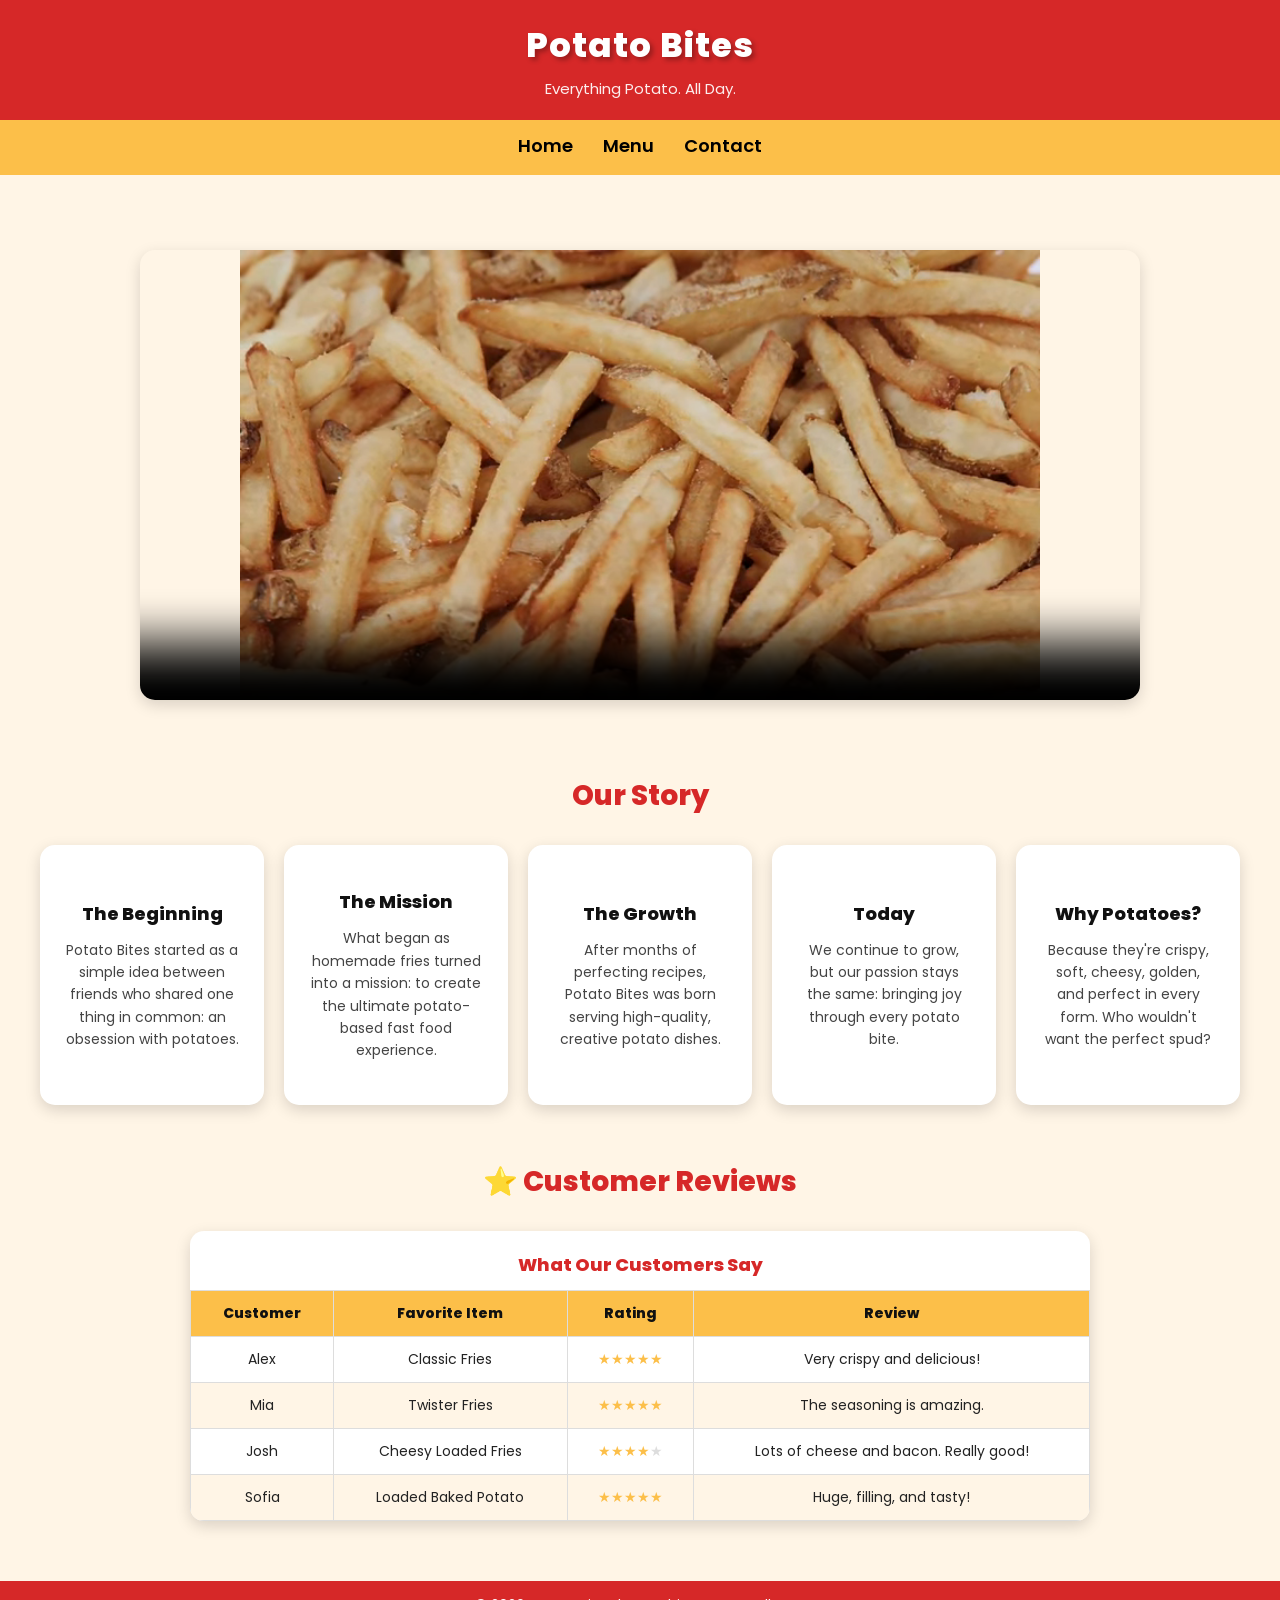
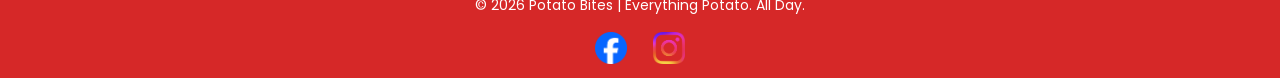
<file: index.html>
<!DOCTYPE html>
<html lang="en">
<head>
    <meta charset="UTF-8">
    <meta name="viewport" content="width=device-width, initial-scale=1.0">
    <title>Potato Bites | Home</title>
    <meta name="description" content="Discover Potato Bites, your destination for crispy fries, delicious potato dishes, and our passion for everything potato.">
    <link rel="stylesheet" href="styles.min.css">
    <link rel="icon" type="image/png" href="Potato.png">
    <link href="https://fonts.googleapis.com/css2?family=Poppins:wght@400;600;800&display=swap" rel="stylesheet">
</head>
<body>
    <header>
        <h1>Potato Bites</h1>
        <p>Everything Potato. All Day.</p>
    </header>
    <nav class="navbar" aria-label="Main navigation">
        <button class="hamburger" id="hamburger" type="button" aria-label="Toggle navigation" aria-controls="nav-links" aria-expanded="false">☰</button>
        <div class="nav-links" id="nav-links">
            <a href="index.html">Home</a>
            <a href="menu.html">Menu</a>
            <a href="contact.html">Contact</a>
        </div>
    </nav>
    <main>
        <section class="home-media" aria-label="Potato fries video">
            <video class="fries-video" autoplay muted loop playsinline controls>
                <source src="friesvid.webm" type="video/webm">
                Your browser does not support video playback.
            </video>
            <audio id="bg-music" autoplay loop>
                <source src="bgaudio.mp3" type="audio/mpeg">
                Your browser does not support audio playback.
            </audio>
        </section>

        <section class="story-section">
            <h2>Our Story</h2>
            <div class="story-grid">
                <div class="story-card"><h3>The Beginning</h3><p>Potato Bites started as a simple idea between friends who shared one thing in common: an obsession with potatoes.</p></div>
                <div class="story-card"><h3>The Mission</h3><p>What began as homemade fries turned into a mission: to create the ultimate potato-based fast food experience.</p></div>
                <div class="story-card"><h3>The Growth</h3><p>After months of perfecting recipes, Potato Bites was born serving high-quality, creative potato dishes.</p></div>
                <div class="story-card"><h3>Today</h3><p>We continue to grow, but our passion stays the same: bringing joy through every potato bite.</p></div>
                <div class="story-card"><h3>Why Potatoes?</h3><p>Because they're crispy, soft, cheesy, golden, and perfect in every form. Who wouldn't want the perfect spud?</p></div>
            </div>
        </section>

        <section class="reviews-section">
            <h2>⭐ Customer Reviews</h2>
            <div class="reviews-box">
                <table>
                    <caption>What Our Customers Say</caption>
                    <thead><tr><th>Customer</th><th>Favorite Item</th><th>Rating</th><th>Review</th></tr></thead>
                    <tbody>
                        <tr><td>Alex</td><td>Classic Fries</td><td><span class="stars">★★★★★</span></td><td>Very crispy and delicious!</td></tr>
                        <tr><td>Mia</td><td>Twister Fries</td><td><span class="stars">★★★★★</span></td><td>The seasoning is amazing.</td></tr>
                        <tr><td>Josh</td><td>Cheesy Loaded Fries</td><td><span class="stars">★★★★<span class="empty-star">★</span></span></td><td>Lots of cheese and bacon. Really good!</td></tr>
                        <tr><td>Sofia</td><td>Loaded Baked Potato</td><td><span class="stars">★★★★★</span></td><td>Huge, filling, and tasty!</td></tr>
                    </tbody>
                </table>
            </div>
        </section>
    </main>
    <footer>
    <p>© 2026 Potato Bites | Everything Potato. All Day.</p>

    <div class="social-links">
        <a href="https://www.facebook.com/christructure"
           target="_blank"
           rel="noopener noreferrer"
           aria-label="Visit Potato Bites on Facebook">
            <img src="facebook.png" alt="Facebook">
        </a>

        <a href="https://www.instagram.com/christructure"
           target="_blank"
           rel="noopener noreferrer"
           aria-label="Visit Potato Bites on Instagram">
            <img src="instagram.png" alt="Instagram">
        </a>
    </div>
    </footer>
    <script src="script.js"></script>
    <script>const audio = document.getElementById("bg-music"); if (audio) audio.volume = 0.05;</script>
</body>
</html>
</file>
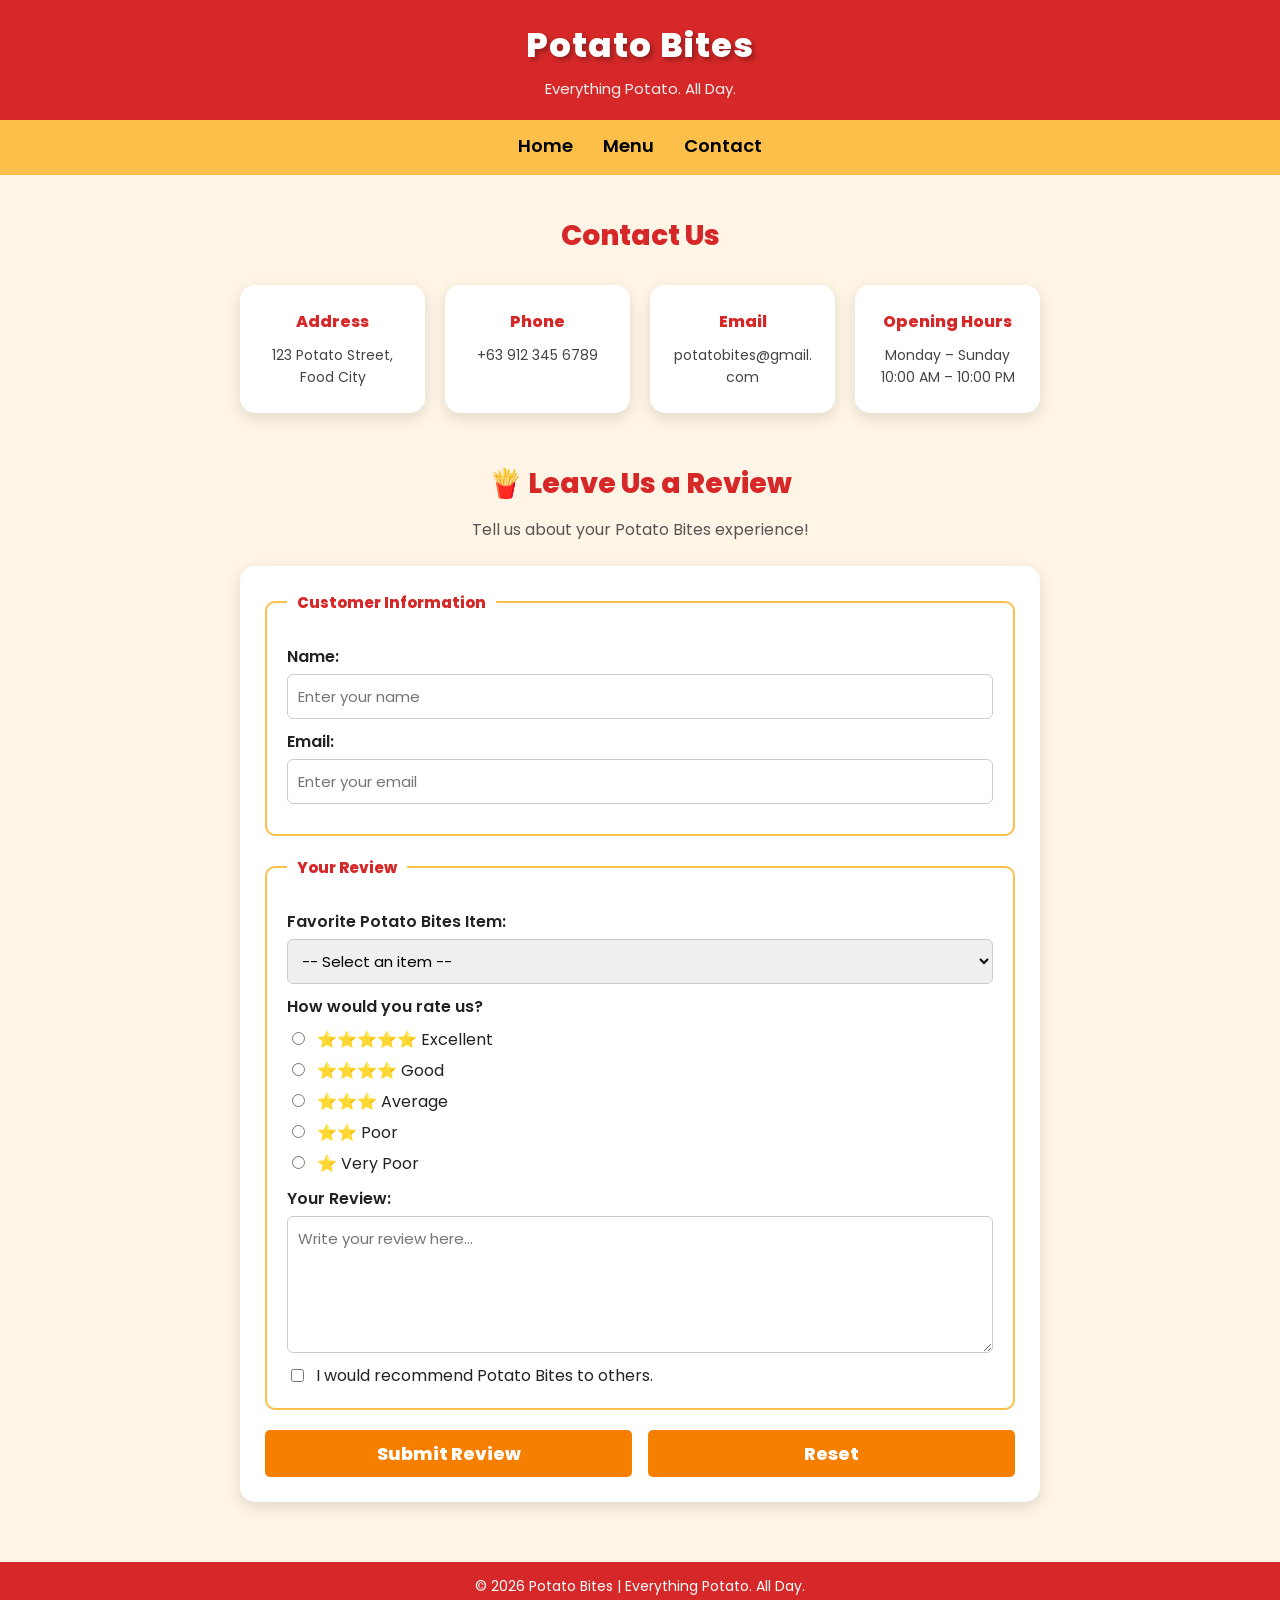
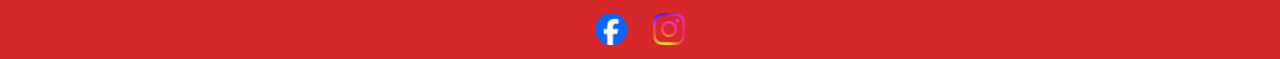
<file: contact.html>
<!DOCTYPE html>
<html lang="en">
<head>
    <meta charset="UTF-8">
    <meta name="viewport" content="width=device-width, initial-scale=1.0">
    <title>Potato Bites | Contact Us</title>
    <meta name="description" content="Contact Potato Bites for inquiries, feedback, and customer reviews. Get in touch and share your Potato Bites experience.">
    <link rel="stylesheet" href="styles.min.css">
    <link rel="icon" type="image/png" href="Potato.png">
    <link href="https://fonts.googleapis.com/css2?family=Poppins:wght@400;600;800&display=swap" rel="stylesheet">
</head>
<body>
    <header>
        <h1>Potato Bites</h1>
        <p>Everything Potato. All Day.</p>
    </header>
    <nav class="navbar" aria-label="Main navigation">
        <button class="hamburger" id="hamburger" type="button" aria-label="Toggle navigation" aria-controls="nav-links" aria-expanded="false">☰</button>
        <div class="nav-links" id="nav-links">
            <a href="index.html">Home</a>
            <a href="menu.html">Menu</a>
            <a href="contact.html">Contact</a>
        </div>
    </nav>
    <main>
        <section class="contact-section">
            <h2>Contact Us</h2>
            <div class="contact-grid">
                <div class="contact-card"><h3>Address</h3><p>123 Potato Street, Food City</p></div>
                <div class="contact-card"><h3>Phone</h3><p>+63 912 345 6789</p></div>
                <div class="contact-card"><h3>Email</h3><p>potatobites@gmail.com</p></div>
                <div class="contact-card"><h3>Opening Hours</h3><p>Monday – Sunday<br>10:00 AM – 10:00 PM</p></div>
            </div>
        </section>
        <section class="review-form-section">
            <h2>🍟 Leave Us a Review</h2>
            <p class="form-intro">Tell us about your Potato Bites experience!</p>
            <form action="#" method="get">
                <fieldset><legend>Customer Information</legend>
                    <label for="name">Name:</label><input id="name" type="text" name="name" placeholder="Enter your name" maxlength="25" required>
                    <label for="email">Email:</label><input id="email" type="email" name="email" placeholder="Enter your email" required>
                </fieldset>
                <fieldset><legend>Your Review</legend>
                    <label for="favorite">Favorite Potato Bites Item:</label>
                    <select id="favorite" name="favorite" required><option value="">-- Select an item --</option><option>Classic Fries</option><option>Twister Fries</option><option>Cheesy Loaded Fries</option><option>Hashbrown Burger</option><option>Loaded Baked Potato</option><option>Potato Nuggets</option><option>Mashed Potato</option><option>Potato Chips</option></select>
                    <p class="rating-question">How would you rate us?</p>
                    <label class="rating-option"><input type="radio" name="rating" value="5" required> ⭐⭐⭐⭐⭐ Excellent</label>
                    <label class="rating-option"><input type="radio" name="rating" value="4"> ⭐⭐⭐⭐ Good</label>
                    <label class="rating-option"><input type="radio" name="rating" value="3"> ⭐⭐⭐ Average</label>
                    <label class="rating-option"><input type="radio" name="rating" value="2"> ⭐⭐ Poor</label>
                    <label class="rating-option"><input type="radio" name="rating" value="1"> ⭐ Very Poor</label>
                    <label for="review">Your Review:</label><textarea id="review" name="review" rows="5" placeholder="Write your review here..." maxlength="300" required></textarea>
                    <label class="recommend-option"><input type="checkbox" name="recommend" value="yes"> I would recommend Potato Bites to others.</label>
                </fieldset>
                <div class="form-buttons"><button type="submit">Submit Review</button><button type="reset">Reset</button></div>
            </form>
        </section>
    </main>
    <footer>
    <p>© 2026 Potato Bites | Everything Potato. All Day.</p>

    <div class="social-links">
        <a href="https://www.facebook.com/christructure"
           target="_blank"
           rel="noopener noreferrer"
           aria-label="Visit Potato Bites on Facebook">
            <img src="facebook.png" alt="Facebook">
        </a>

        <a href="https://www.instagram.com/christructure"
           target="_blank"
           rel="noopener noreferrer"
           aria-label="Visit Potato Bites on Instagram">
            <img src="instagram.png" alt="Instagram">
        </a>
    </div>
    </footer>
    <script src="script.js"></script>
</body>
</html>
</file>
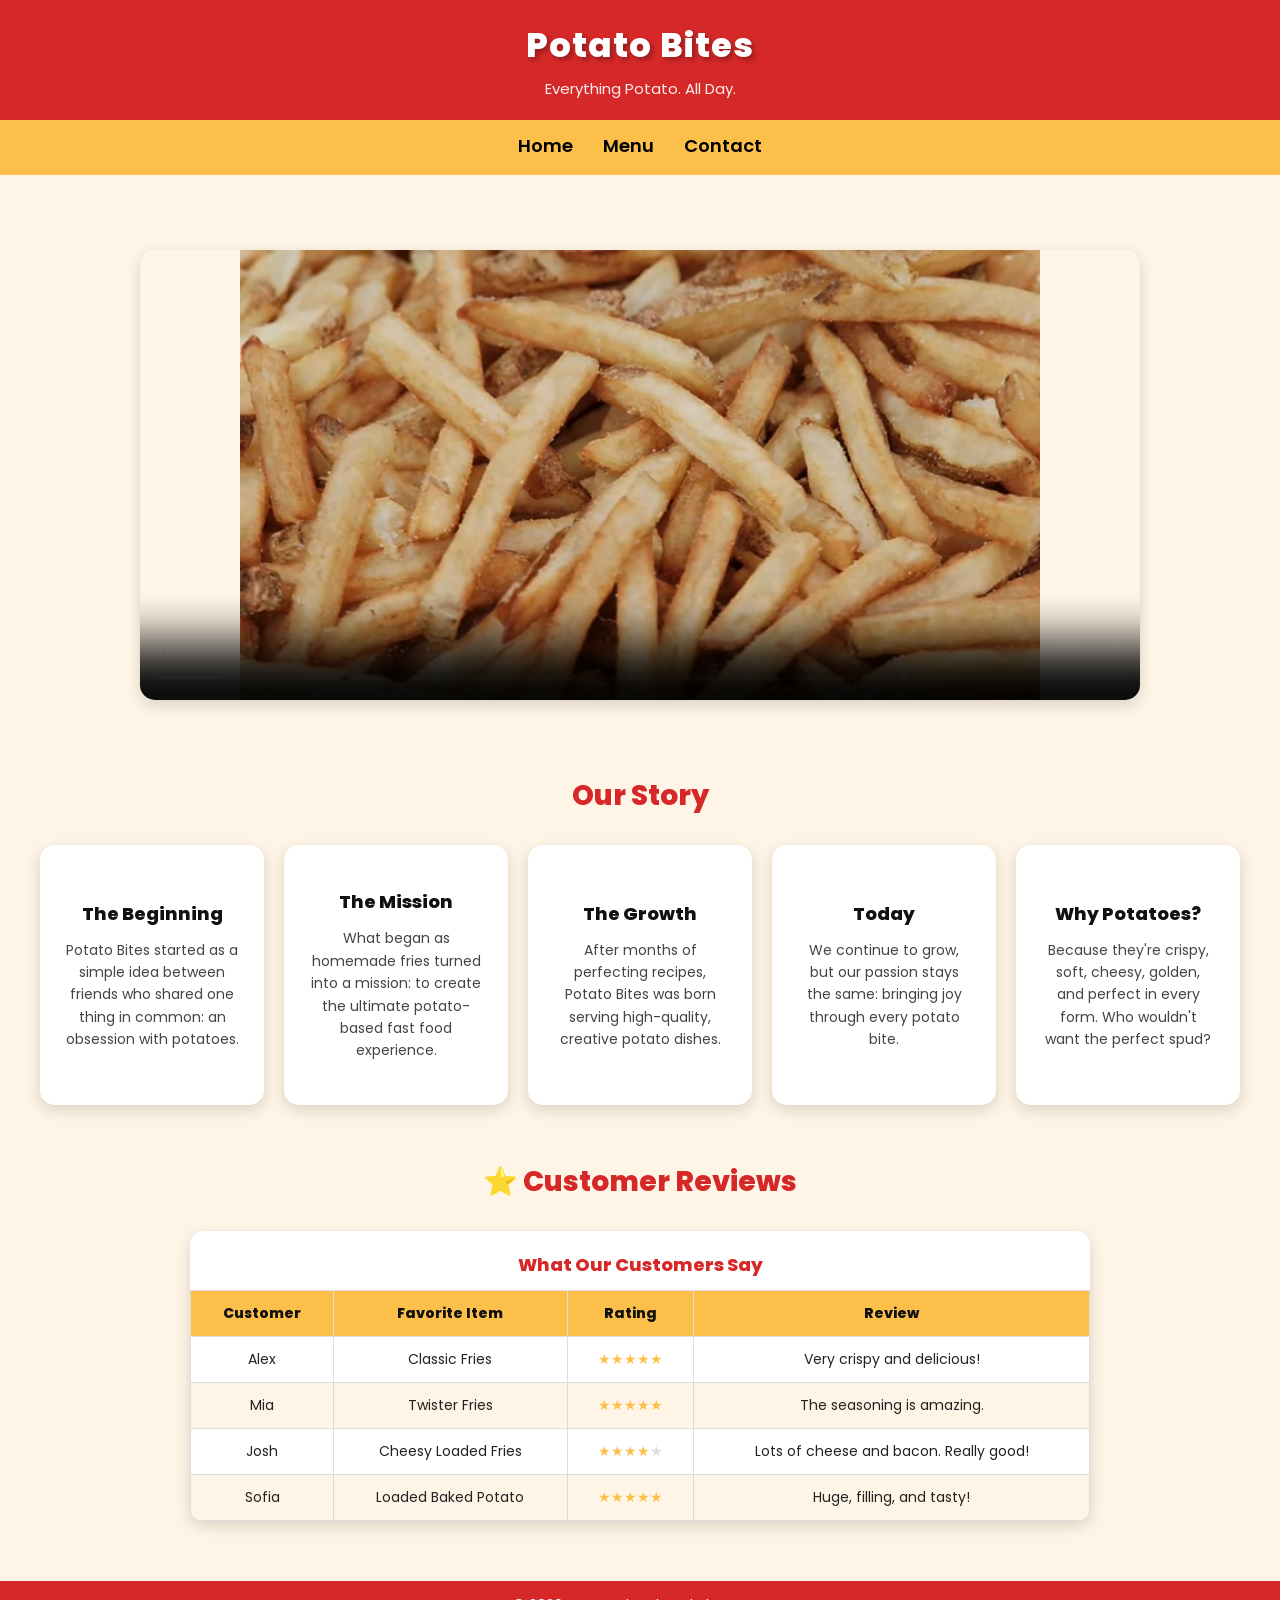
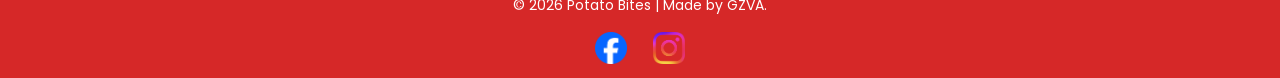
<file: home.html>
<!DOCTYPE html>
<html lang="en">
<head>
    <meta charset="UTF-8">
    <meta name="viewport" content="width=device-width, initial-scale=1.0">
    <title>Potato Bites | Home</title>
    <meta name="description" content="Discover Potato Bites, your destination for crispy fries, delicious potato dishes, and our passion for everything potato.">
    <link rel="stylesheet" href="styles.min.css">
    <link rel="icon" type="image/png" href="Potato.png">
    <link href="https://fonts.googleapis.com/css2?family=Poppins:wght@400;600;800&display=swap" rel="stylesheet">
</head>
<body>
    <header>
        <h1>Potato Bites</h1>
        <p>Everything Potato. All Day.</p>
    </header>
    <nav class="navbar" aria-label="Main navigation">
        <button class="hamburger" id="hamburger" type="button" aria-label="Toggle navigation" aria-controls="nav-links" aria-expanded="false">☰</button>
        <div class="nav-links" id="nav-links">
            <a href="home.html">Home</a>
            <a href="menu.html">Menu</a>
            <a href="contact.html">Contact</a>
        </div>
    </nav>
    <main>
        <section class="home-media" aria-label="Potato fries video">
            <video class="fries-video" autoplay muted loop playsinline controls>
                <source src="friesvid.webm" type="video/webm">
                Your browser does not support video playback.
            </video>
            <audio id="bg-music" autoplay loop>
                <source src="bgaudio.mp3" type="audio/mpeg">
                Your browser does not support audio playback.
            </audio>
        </section>

        <section class="story-section">
            <h2>Our Story</h2>
            <div class="story-grid">
                <div class="story-card"><h3>The Beginning</h3><p>Potato Bites started as a simple idea between friends who shared one thing in common: an obsession with potatoes.</p></div>
                <div class="story-card"><h3>The Mission</h3><p>What began as homemade fries turned into a mission: to create the ultimate potato-based fast food experience.</p></div>
                <div class="story-card"><h3>The Growth</h3><p>After months of perfecting recipes, Potato Bites was born serving high-quality, creative potato dishes.</p></div>
                <div class="story-card"><h3>Today</h3><p>We continue to grow, but our passion stays the same: bringing joy through every potato bite.</p></div>
                <div class="story-card"><h3>Why Potatoes?</h3><p>Because they're crispy, soft, cheesy, golden, and perfect in every form. Who wouldn't want the perfect spud?</p></div>
            </div>
        </section>

        <section class="reviews-section">
            <h2>⭐ Customer Reviews</h2>
            <div class="reviews-box">
                <table>
                    <caption>What Our Customers Say</caption>
                    <thead><tr><th>Customer</th><th>Favorite Item</th><th>Rating</th><th>Review</th></tr></thead>
                    <tbody>
                        <tr><td>Alex</td><td>Classic Fries</td><td><span class="stars">★★★★★</span></td><td>Very crispy and delicious!</td></tr>
                        <tr><td>Mia</td><td>Twister Fries</td><td><span class="stars">★★★★★</span></td><td>The seasoning is amazing.</td></tr>
                        <tr><td>Josh</td><td>Cheesy Loaded Fries</td><td><span class="stars">★★★★<span class="empty-star">★</span></span></td><td>Lots of cheese and bacon. Really good!</td></tr>
                        <tr><td>Sofia</td><td>Loaded Baked Potato</td><td><span class="stars">★★★★★</span></td><td>Huge, filling, and tasty!</td></tr>
                    </tbody>
                </table>
            </div>
        </section>
    </main>
    <footer>
    <p>© 2026 Potato Bites | Made by GZVA.</p>

    <div class="social-links">
        <a href="https://www.facebook.com/christructure"
           target="_blank"
           rel="noopener noreferrer"
           aria-label="Visit Potato Bites on Facebook">
            <img src="facebook.png" alt="Facebook">
        </a>

        <a href="https://www.instagram.com/christructure"
           target="_blank"
           rel="noopener noreferrer"
           aria-label="Visit Potato Bites on Instagram">
            <img src="instagram.png" alt="Instagram">
        </a>
    </div>
    </footer>
    <script src="script.js"></script>
    <script>const audio = document.getElementById("bg-music"); if (audio) audio.volume = 0.05;</script>
</body>
</html>
</file>
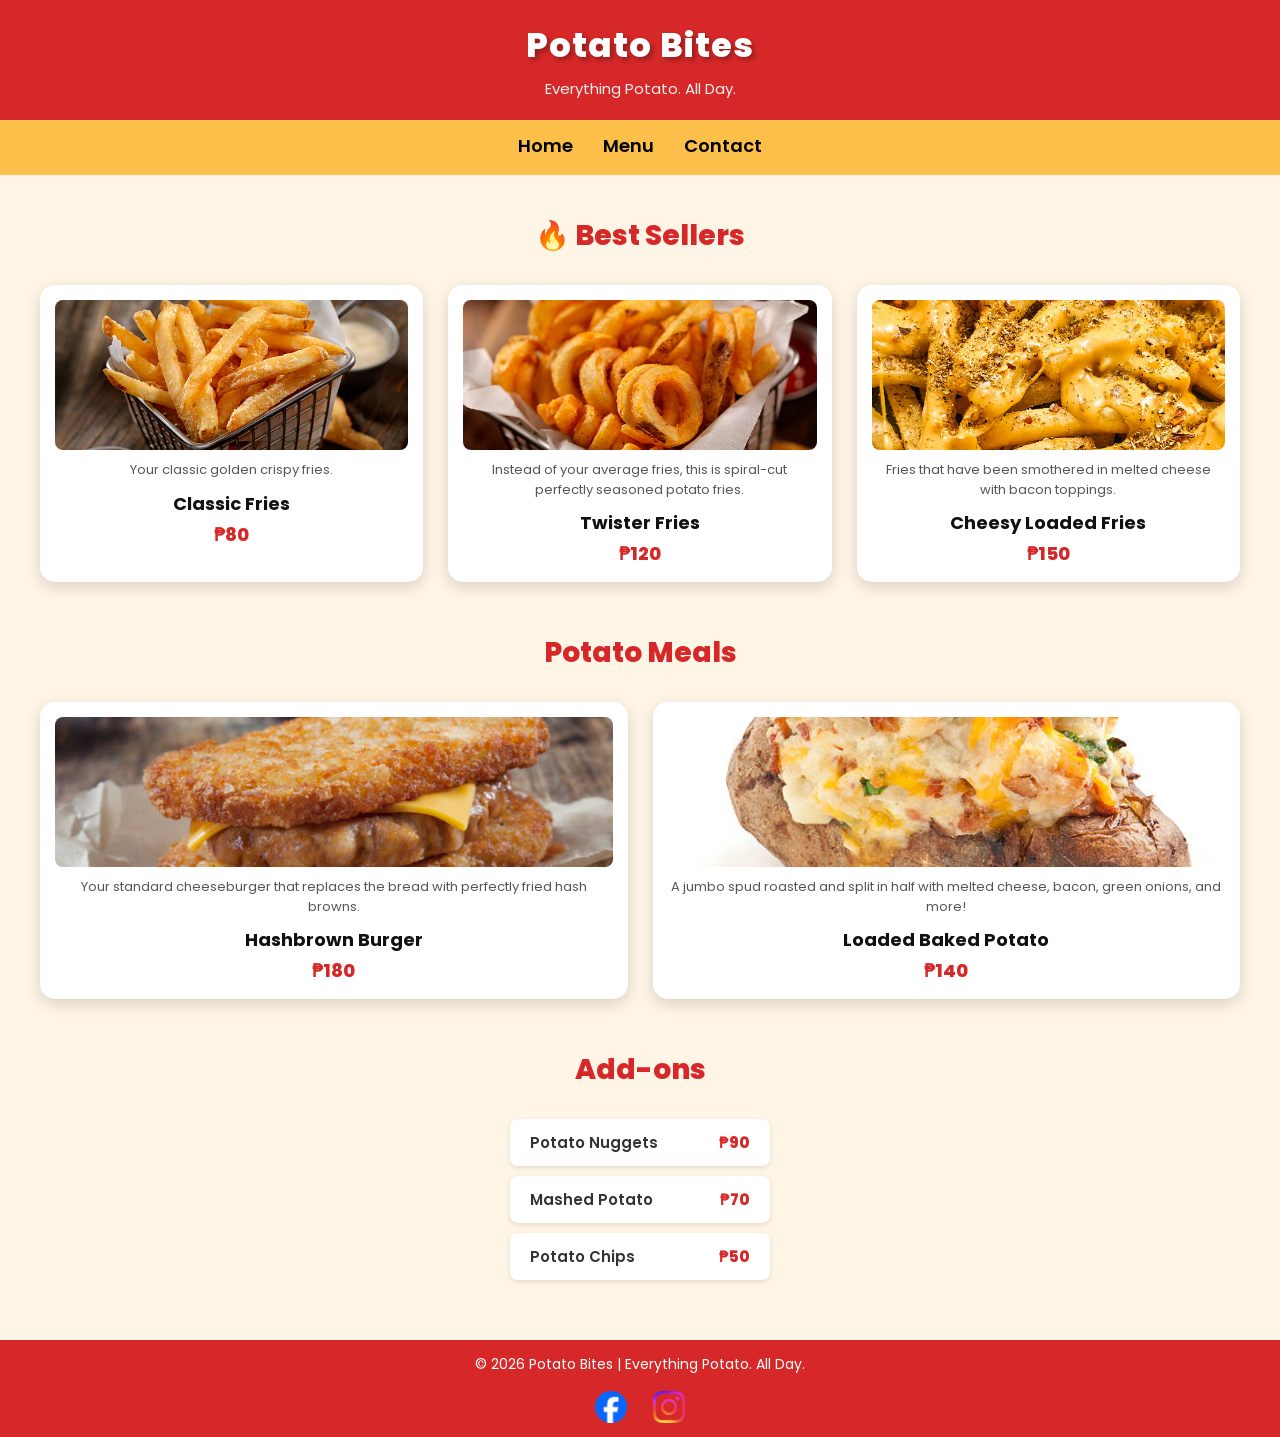
<file: menu.html>
<!DOCTYPE html>
<html lang="en">
<head>
    <meta charset="UTF-8">
    <meta name="viewport" content="width=device-width, initial-scale=1.0">
    <title>Potato Bites | Menu</title>
    <meta name="description" content="Explore the Potato Bites menu featuring classic fries, twister fries, cheesy loaded fries, baked potatoes, and tasty add-ons.">
    <link rel="stylesheet" href="styles.min.css">
    <link rel="icon" type="image/png" href="Potato.png">
    <link href="https://fonts.googleapis.com/css2?family=Poppins:wght@400;600;800&display=swap" rel="stylesheet">
</head>
<body>
    <header>
        <h1>Potato Bites</h1>
        <p>Everything Potato. All Day.</p>
    </header>
    <nav class="navbar" aria-label="Main navigation">
        <button class="hamburger" id="hamburger" type="button" aria-label="Toggle navigation" aria-controls="nav-links" aria-expanded="false">☰</button>
        <div class="nav-links" id="nav-links">
            <a href="index.html">Home</a>
            <a href="menu.html">Menu</a>
            <a href="contact.html">Contact</a>
        </div>
    </nav>
    <main>
        <section class="menu-section">
            <h2>🔥 Best Sellers</h2>
            <div class="menu-grid">
                <article class="menu-card"><img src="fries.jpg" alt="Classic Fries" onerror="this.style.display='none'"><p class="caption">Your classic golden crispy fries.</p><h3>Classic Fries</h3><p class="price">₱80</p></article>
                <article class="menu-card"><img src="twister.jpg" alt="Twister Fries" onerror="this.style.display='none'"><p class="caption">Instead of your average fries, this is spiral-cut perfectly seasoned potato fries.</p><h3>Twister Fries</h3><p class="price">₱120</p></article>
                <article class="menu-card"><img src="cheesy.jpg" alt="Cheesy Loaded Fries" onerror="this.style.display='none'"><p class="caption">Fries that have been smothered in melted cheese with bacon toppings.</p><h3>Cheesy Loaded Fries</h3><p class="price">₱150</p></article>
            </div>
        </section>
        <section class="menu-section">
            <h2>Potato Meals</h2>
            <div class="menu-grid">
                <article class="menu-card"><img src="hashburger.jpg" alt="Hashbrown Burger" onerror="this.style.display='none'"><p class="caption">Your standard cheeseburger that replaces the bread with perfectly fried hash browns.</p><h3>Hashbrown Burger</h3><p class="price">₱180</p></article>
                <article class="menu-card"><img src="baked.jpg" alt="Loaded Baked Potato" onerror="this.style.display='none'"><p class="caption">A jumbo spud roasted and split in half with melted cheese, bacon, green onions, and more!</p><h3>Loaded Baked Potato</h3><p class="price">₱140</p></article>
            </div>
        </section>
        <section class="addons-section">
            <h2>Add-ons</h2>
            <ul class="addons-list"><li><span>Potato Nuggets</span><strong>₱90</strong></li><li><span>Mashed Potato</span><strong>₱70</strong></li><li><span>Potato Chips</span><strong>₱50</strong></li></ul>
        </section>
    </main>
    <footer>
    <p>© 2026 Potato Bites | Everything Potato. All Day.</p>

    <div class="social-links">
        <a href="https://www.facebook.com/christructure"
           target="_blank"
           rel="noopener noreferrer"
           aria-label="Visit Potato Bites on Facebook">
            <img src="facebook.png" alt="Facebook">
        </a>

        <a href="https://www.instagram.com/christructure"
           target="_blank"
           rel="noopener noreferrer"
           aria-label="Visit Potato Bites on Instagram">
            <img src="instagram.png" alt="Instagram">
        </a>
    </div>
    </footer>
    <script src="script.js"></script>
</body>
</html>
</file>
<file: styles.min.css>
.navbar,header{text-align:center}.reviews-box tbody tr:nth-child(2n),body{background:#fff5e6}.addons-list li,.story-card{animation:.8s both fadeInUp}.form-buttons button:hover,footer,header{background:#d62828}*{box-sizing:border-box}body{margin:0;font-family:Poppins,'Segoe UI',sans-serif;color:#222}header{color:#fff;padding:20px}header h1{margin:0;font-weight:800;letter-spacing:1px;font-size:clamp(22px, 5vw, 34px);text-shadow:3px 3px 5px rgba(0,0,0,.3)}header p{margin:6px 0 0;font-size:15px;opacity:.92}.navbar{background:#fcbf49;padding:12px}.nav-links{display:flex;justify-content:center;gap:20px}.menu-card,.story-card{flex-direction:column;text-align:center}.nav-links a{display:inline-block;margin:0 5px;padding-bottom:2px;text-decoration:none;color:#000;font-size:18px;font-weight:600;border-bottom:2px solid transparent}.hamburger,.home-media audio{display:none}.nav-links a:focus,.nav-links a:hover{color:#d62828;border-bottom-color:#d62828}.hamburger{background:0 0;border:0;color:#111;font-size:28px;cursor:pointer;padding:4px 10px}.fries-video,.story-card{border-radius:15px;box-shadow:0 5px 15px rgba(0,0,0,.15)}main{width:100%;max-width:1260px;margin:0 auto;padding:0 30px 30px}.menu-section,section{padding-top:40px}section h2{margin:0 0 28px;text-align:center;color:#d62828;font-size:clamp(20px, 4vw, 28px);font-weight:800}.home-media{width:100%;max-width:1000px;margin:35px auto;text-align:center}.fries-video{display:block;width:100%;height:auto;max-height:450px;object-fit:contain}.story-grid{display:grid;grid-template-columns:repeat(5,minmax(0,1fr));gap:20px}.story-card{background:#fff;padding:25px;min-height:260px;display:flex;justify-content:center}.addons-list li:nth-child(2),.contact-card:nth-child(2),.menu-card:nth-child(2),.story-card:nth-child(2){animation-delay:.2s}.addons-list li:nth-child(3),.contact-card:nth-child(3),.menu-card:nth-child(3),.story-card:nth-child(3){animation-delay:.4s}.addons-list li:nth-child(4),.menu-card:nth-child(4),.story-card:nth-child(4){animation-delay:.6s}.story-card:nth-child(5){animation-delay:.8s}.story-card h3{margin:0 0 12px;font-size:18px;font-weight:800;color:#111}.story-card p{margin:0;line-height:1.6;color:#444;font-size:14px}@keyframes fadeInUp{from{opacity:0}to{opacity:1}}.reviews-section{padding-top:56px}.reviews-box{max-width:900px;margin:0 auto;background:#fff;border-radius:14px;box-shadow:0 5px 15px rgba(0,0,0,.15);overflow-x:auto}.reviews-box table{width:100%;border-collapse:collapse;font-size:14px}.reviews-box caption{padding:20px 0 12px;color:#d62828;font-weight:800;font-size:18px}.reviews-box td,.reviews-box th{padding:12px 16px;text-align:center;border:1px solid #ddd}.reviews-box th{background:#fcbf49;color:#111;font-weight:800}.stars{color:#fcbf49;white-space:nowrap}.empty-star{color:#ddd}.menu-section+.menu-section{padding-top:50px}.menu-grid{display:grid;grid-template-columns:repeat(auto-fit,minmax(220px,1fr));gap:25px}.menu-card{background:#fff;border-radius:15px;box-shadow:0 5px 15px rgba(0,0,0,.15);overflow:hidden;display:flex;padding:15px;transition:transform .2s}.menu-card:hover{transform:scale(1.05);z-index:2}.menu-card img{width:100%;height:150px;object-fit:cover;border-radius:8px}.menu-card .caption{margin:10px 0 4px;font-size:13px;color:#555;line-height:1.5}.menu-card h3{margin:6px 0 4px;font-weight:700;font-size:18px;color:#111}.menu-card .price{margin:0;color:#d62828;font-weight:800;font-size:18px}.addons-section{padding-top:50px;text-align:center}.addons-list{list-style:none;padding:0;margin:0 auto;display:flex;flex-direction:column;align-items:center;gap:10px}.addons-list li{width:260px;max-width:100%;margin:0;padding:12px 20px;background:#fff;border-radius:8px;box-shadow:0 2px 5px rgba(0,0,0,.1);display:flex;justify-content:space-between;gap:12px;font-size:15px;font-weight:600;color:#333}.contact-card,.review-form-section form{background:#fff;border-radius:15px;box-shadow:0 5px 15px rgba(0,0,0,.12)}.addons-list strong,.contact-card h3,legend{color:#d62828;font-weight:800}.contact-grid{display:grid;grid-template-columns:repeat(auto-fit,minmax(180px,1fr));gap:20px;max-width:800px;margin:0 auto}.contact-card{padding:24px 20px;text-align:center;overflow-wrap:anywhere}.contact-card h3{margin:0 0 10px;font-size:16px}.contact-card p{margin:0;color:#444;font-size:14px;line-height:1.6}.review-form-section{max-width:800px;margin:0 auto;padding-top:50px}.form-intro{text-align:center;color:#555;margin:-16px 0 24px}.review-form-section form{padding:25px;text-align:left}fieldset{border:2px solid #fcbf49;border-radius:10px;padding:20px;margin:0 0 20px}legend{padding:0 10px;font-size:15px}.review-form-section label:not(.rating-option):not(.recommend-option){display:block;margin:10px 0 5px;font-weight:600}.review-form-section input[type=email],.review-form-section input[type=text],.review-form-section select,.review-form-section textarea{display:block;width:100%;padding:10px;border:1px solid #ccc;border-radius:6px;font-family:inherit;font-size:15px;margin-bottom:10px}.review-form-section textarea{resize:vertical}.rating-question{margin:10px 0 8px;font-weight:600}.rating-option{display:block;margin:6px 0;cursor:pointer}.rating-option input,.recommend-option input{margin-right:8px}.recommend-option{display:flex;align-items:center;gap:4px;cursor:pointer;margin-top:8px}.form-buttons{display:flex;gap:16px;flex-wrap:wrap}.form-buttons button{flex:1;background:#f77f00;color:#fff;border:none;padding:10px;border-radius:5px;cursor:pointer;font-family:inherit;font-size:18px;font-weight:800;transition:background .15s}footer{text-align:center;color:#fff;padding:10px;margin-top:30px;font-size:14px}footer p{margin:4px 0}@media (max-width:1000px){.story-grid{grid-template-columns:repeat(2,minmax(0,1fr))}}.contact-card,.menu-card{animation:.8s both fadeInUp}.review-form-section{animation:.8s .3s both fadeInUp}.social-links{display:flex;justify-content:center;align-items:center;gap:18px;margin-top:12px}.social-links a{display:inline-flex;align-items:center;justify-content:center;width:40px;height:40px;border-radius:50%;transition:transform .2s}.social-links img{display:block;width:32px;height:32px;object-fit:contain}.social-links a:hover{transform:scale(1.15)}.social-links a:focus-visible{outline:white solid 2px;outline-offset:4px}@media (max-width:600px){.nav-links,.navbar{flex-direction:column}.nav-links.active,.navbar{display:flex}.form-buttons button,.nav-links{width:100%}main{padding:0 15px 25px}.navbar{align-items:center}.hamburger{display:block}.nav-links{display:none;align-items:center;gap:8px;padding:8px 0 4px}.nav-links a{margin:4px 10px;font-size:16px}.story-grid{grid-template-columns:1fr}.story-card{min-height:0;padding:25px}.reviews-section{padding-top:40px}.reviews-box table{min-width:600px;font-size:12px}.reviews-box td,.reviews-box th{padding:8px 5px}.review-form-section form,fieldset{padding:15px}.form-buttons{flex-direction:column;gap:8px}.home-media{margin-top:25px}.fries-video{max-height:250px}.social-links{gap:22px;margin-top:15px}.social-links a{width:44px;height:44px}.social-links img{width:36px;height:36px}}@media (prefers-reduced-motion:reduce){.addons-list li,.contact-card,.menu-card,.review-form-section,.story-card{animation:none}.social-links a{transition:none}}
</file>
